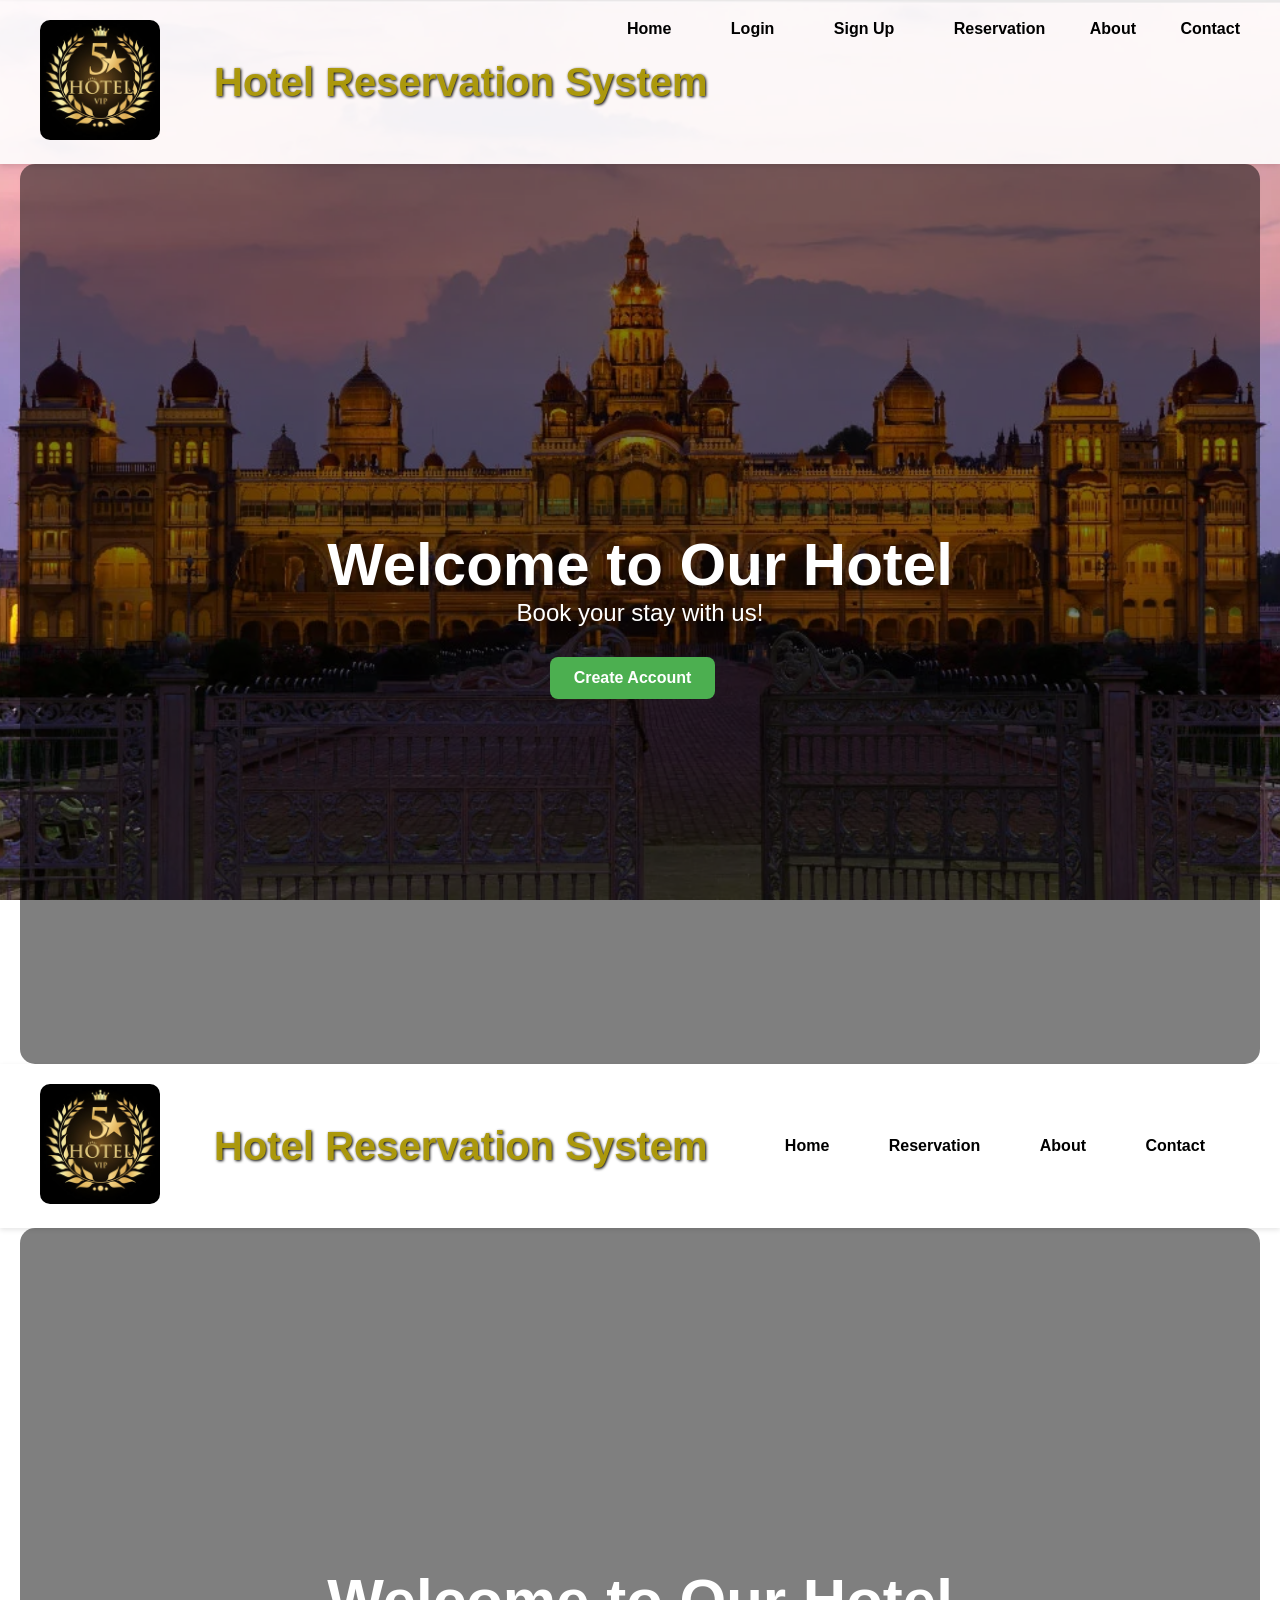
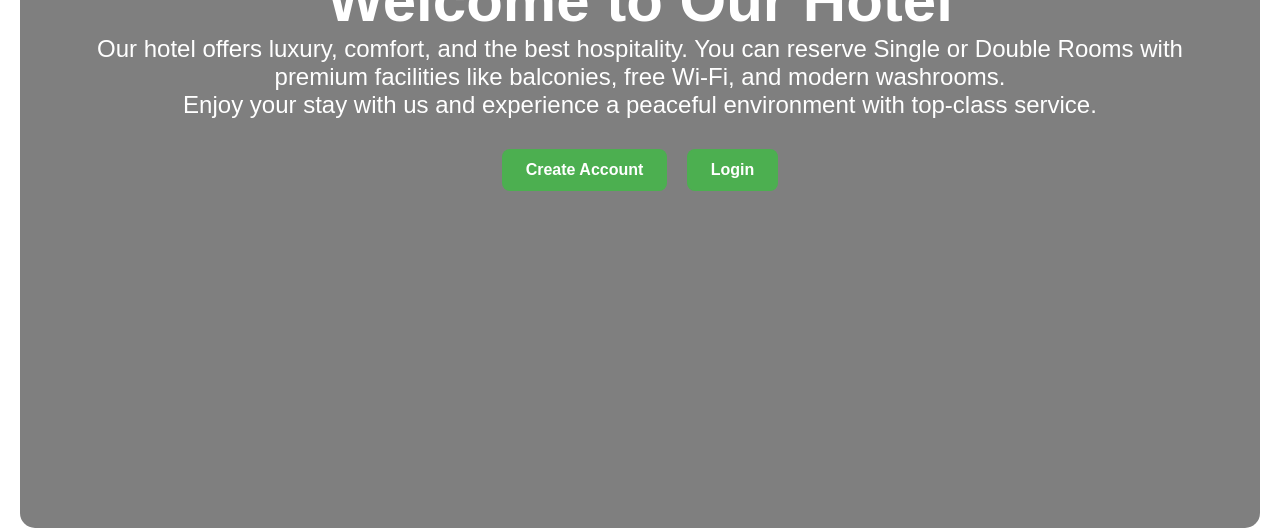
<file: Frontend/index.html>
<!DOCTYPE html>
<html lang="en">
<head>
    <meta charset="UTF-8">
    <meta name="viewport" content="width=device-width, initial-scale=1.0">
    <title>Hotel Reservation System</title>
    <link rel="stylesheet" href="style.css">
</head>
<body>

    <!-- Navigation Bar -->
    <div class="navbar">
        <!-- Logo -->
        <div class="logo">
            <img src="logo2.jpg" alt="Hotel Logo">
        </div>

        <!-- Title -->
        <div class="title">
            Hotel Reservation System
        </div>
        
        <!-- Navigation Links -->
        <div class="nav-links" style="position: absolute; top: 20px; right: 20px;">
            <a href="home.html" class="login-btn" style="margin-right: 15px; text-decoration: none; font-weight: bold;">Home</a>
            <a href="login.html" class="login-btn" style="margin-right: 15px; text-decoration: none; font-weight: bold;">Login</a>
            <a href="signup.html" class="login-btn" style="margin-right: 15px; text-decoration: none; font-weight: bold;">Sign Up</a>
            <a href="reservation.html" class="login-btn" style="text-decoration: none; font-weight: bold;">Reservation</a>
            <a href="about.html" class="login-btn" style="text-decoration: none; font-weight: bold;">About</a>
            <a href="contact.html" class="login-btn" style="text-decoration: none; font-weight: bold;">Contact</a>
        </div>
    </div>

    <!-- Main Content -->
    <div class="container">
        <h1>Welcome to Our Hotel</h1>
        <p>Book your stay with us!</p>
        <div style="margin-top: 20px;">
            <a href="signup.html" class="select-btn" style="margin-right: 15px;">Create Account</a>
    
        </div>
    </div>

</body>
</html>



<!DOCTYPE html>
<html lang="en">
<head>
    <meta charset="UTF-8">
    <meta name="viewport" content="width=device-width, initial-scale=1.0">
    <title>Home - Hotel Reservation System</title>
    <link rel="stylesheet" href="style.css">
</head>
<body>
     <!-- Navbar -->
    <div class="navbar">
        <div class="logo">
            <img src="logo2.jpg" alt="Hotel Logo">
        </div>
        <div class="title">
            Hotel Reservation System
        </div>
        <div class="nav-links">
             <a href="home.html" class="login-btn" style="margin-right: 15px; text-decoration: none; font-weight: bold;">Home</a>
            
            <a href="reservation.html" class="login-btn" style="margin-right: 15px; text-decoration: none; font-weight: bold;">Reservation</a>
              <a href="about.html" class="login-btn" style="margin-right: 15px; text-decoration: none; font-weight: bold;">About</a>
              <a href="contact.html" class="login-btn" style="margin-right: 15px; text-decoration: none; font-weight: bold;">Contact</a>
        </div>
    </div>

    <div class="container">
        <h1>Welcome to Our Hotel</h1>
        <p>Our hotel offers luxury, comfort, and the best hospitality. You can reserve Single or Double Rooms with premium facilities like balconies, free Wi-Fi, and modern washrooms.</p>
        <p>Enjoy your stay with us and experience a peaceful environment with top-class service.</p>
        <!-- <img src="hotel mysore palace.webp" alt="Hotel View" style="width: 80%; height: auto; border-radius: 10px; margin-top: 20px;"> -->

          <div style="margin-top: 20px;">
            <a href="signup.html" class="select-btn" style="margin-right: 15px;">Create Account</a>
            <a href="login.html" class="select-btn">Login</a>
        </div>
    </div>
</body>
</html>
</file>
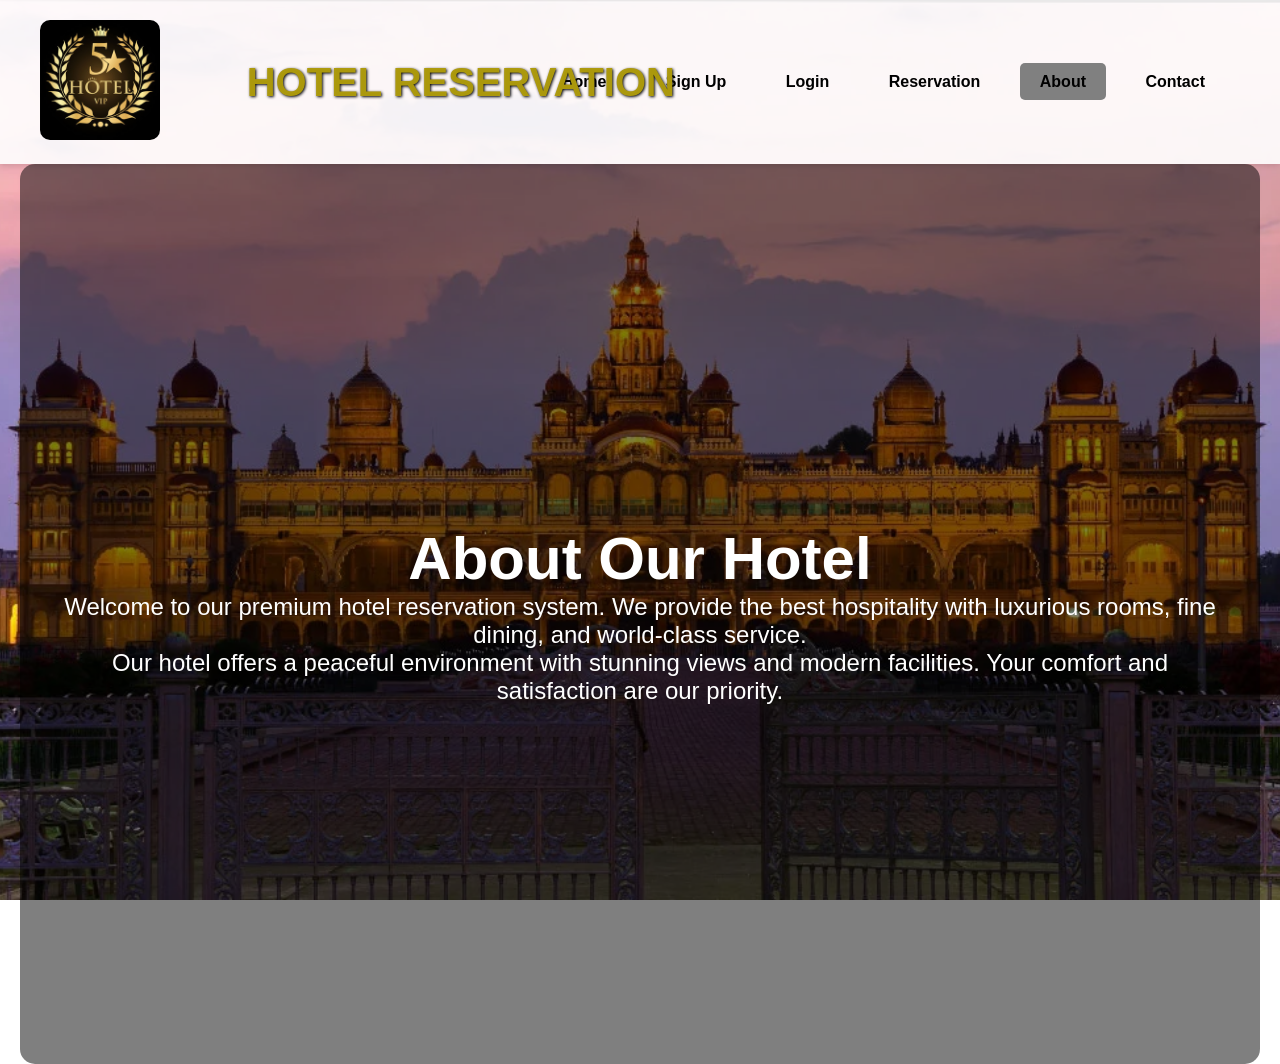
<file: Frontend/about.html>
<!DOCTYPE html>
<html lang="en">
<head>
    <meta charset="UTF-8">
    <meta name="viewport" content="width=device-width, initial-scale=1.0">
    <title>About - Hotel Reservation System</title>
    <link rel="stylesheet" href="style.css">
</head>
<body>
    <!-- Navbar -->
    <div class="navbar">
        <div class="logo">
            <img src="logo2.jpg" alt="Hotel Logo">
        </div>
        <div class="title">
            HOTEL RESERVATION
        </div>
        <div class="nav-links">
             <a href="home.html" class="login-btn" style="margin-right: 15px; text-decoration: none; font-weight: bold;">Home</a>
              <a href="signup.html" class="login-btn" style="margin-right: 15px; text-decoration: none; font-weight: bold;">Sign Up</a>
           <a href="login.html" class="login-btn" style="margin-right: 15px; text-decoration: none; font-weight: bold;">Login</a>
            <a href="reservation.html" class="login-btn" style="margin-right: 15px; text-decoration: none; font-weight: bold;">Reservation</a>
              <a href="about.html" class="login-btn" style="margin-right: 15px; text-decoration: none; font-weight: bold;background-color: gray;">About</a>
              <a href="contact.html" class="login-btn" style="margin-right: 15px; text-decoration: none; font-weight: bold;">Contact</a>
        </div>
    </div>
    <div class="container">
        <h1>About Our Hotel</h1>
        <p>Welcome to our premium hotel reservation system. We provide the best hospitality with luxurious rooms, fine dining, and world-class service.</p>
        <p>Our hotel offers a peaceful environment with stunning views and modern facilities. Your comfort and satisfaction are our priority.</p>
    </div>
</body>
</html>
</file>
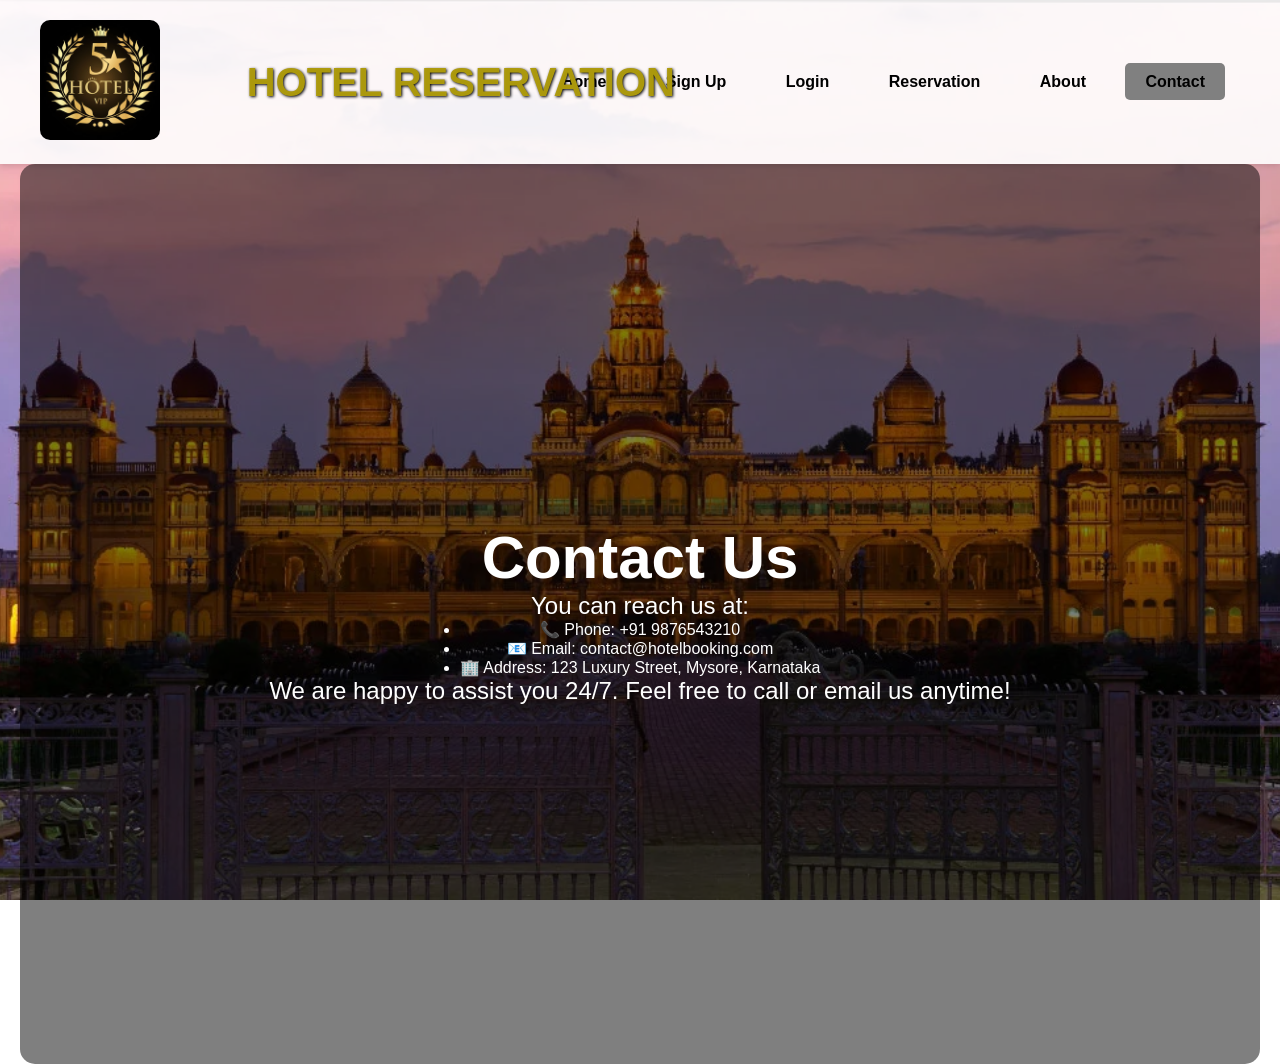
<file: Frontend/contact.html>
<!DOCTYPE html>
<html lang="en">
<head>
    <meta charset="UTF-8">
    <meta name="viewport" content="width=device-width, initial-scale=1.0">
    <title>Contact - Hotel Reservation System</title>
    <link rel="stylesheet" href="style.css">
</head>
<body>
     <!-- Navbar -->
    <div class="navbar">
        <div class="logo">
            <img src="logo2.jpg" alt="Hotel Logo">
        </div>
        <div class="title">
            HOTEL RESERVATION
        </div>
        <div class="nav-links">
             <a href="home.html" class="login-btn" style="margin-right: 15px; text-decoration: none; font-weight: bold;">Home</a>
              <a href="signup.html" class="login-btn" style="margin-right: 15px; text-decoration: none; font-weight: bold;">Sign Up</a>
           <a href="login.html" class="login-btn" style="margin-right: 15px; text-decoration: none; font-weight: bold;">Login</a>
            <a href="reservation.html" class="login-btn" style="margin-right: 15px; text-decoration: none; font-weight: bold;">Reservation</a>
              <a href="about.html" class="login-btn" style="margin-right: 15px; text-decoration: none; font-weight: bold;">About</a>
              <a href="contact.html" class="login-btn" style="margin-right: 15px; text-decoration: none; font-weight: bold;background-color: gray;">Contact</a>
        </div>
    </div>

    <div class="container">
        <h1>Contact Us</h1>
        <p>You can reach us at:</p>
        <ul>
            <li>📞 Phone: +91 9876543210</li>
            <li>📧 Email: contact@hotelbooking.com</li>
            <li>🏢 Address: 123 Luxury Street, Mysore, Karnataka</li>
        </ul>
        <p>We are happy to assist you 24/7. Feel free to call or email us anytime!</p>
    </div>
</body>
</html>
</file>
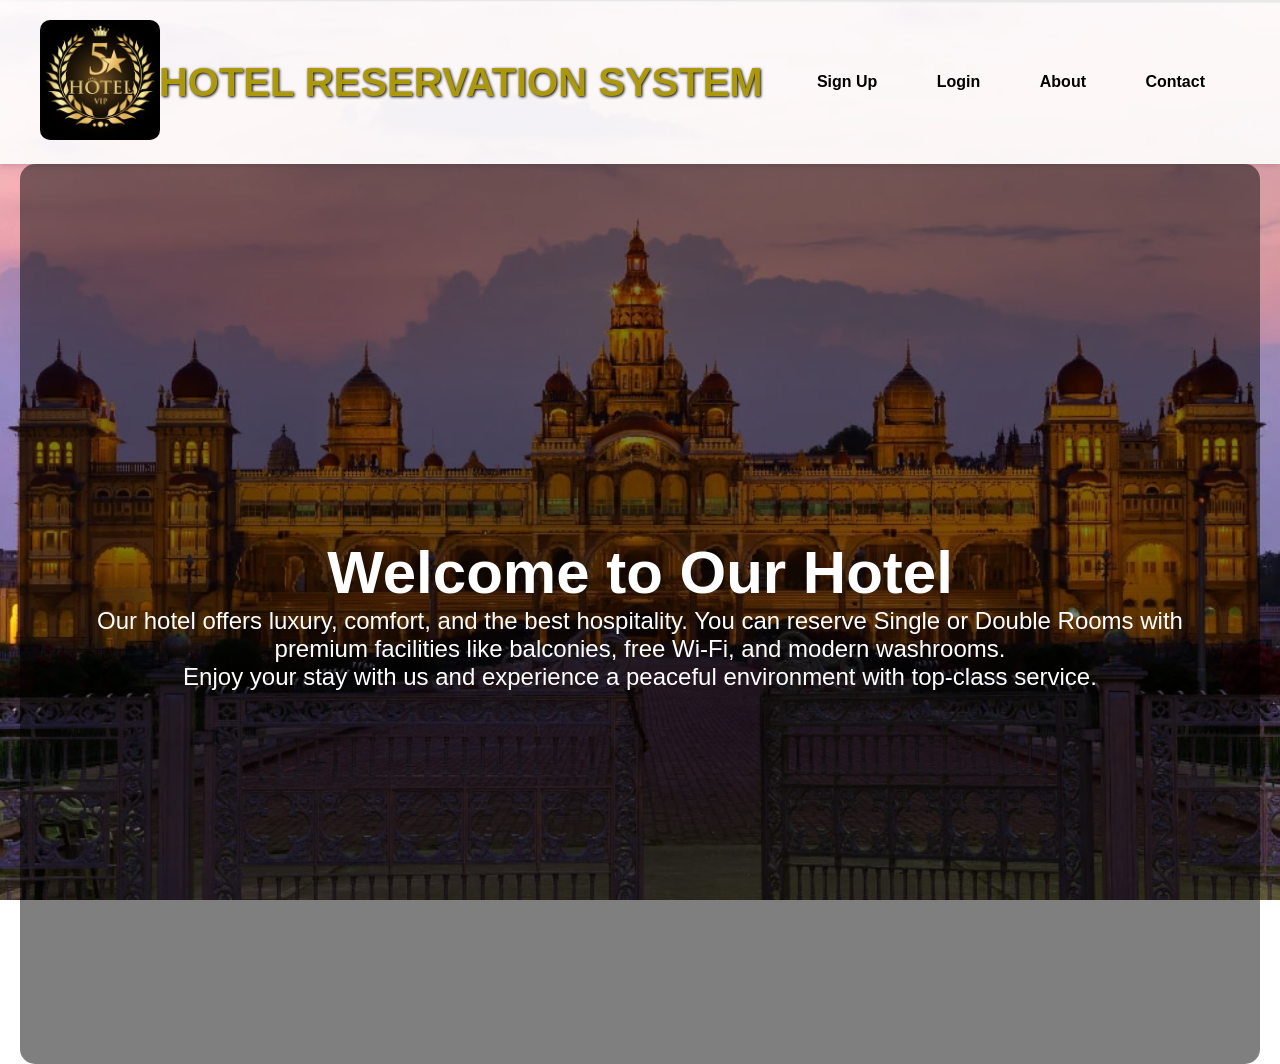
<file: Frontend/home.html>
<!DOCTYPE html>
<html lang="en">
<head>
    <meta charset="UTF-8">
    <meta name="viewport" content="width=device-width, initial-scale=1.0">
    <title>Home - Hotel Reservation System</title>
    <link rel="stylesheet" href="style.css">
</head>
<body>
     <!-- Navbar -->
    <div class="navbar">
        <div class="logo">
            <img src="logo2.jpg" alt="Hotel Logo">
        </div>
        <div class="title">
            HOTEL RESERVATION SYSTEM
        </div>
        <div class="nav-links">
             
             <a href="signup.html" class="login-btn" style="margin-right: 15px; text-decoration: none; font-weight: bold;">Sign Up</a>
           <a href="login.html" class="login-btn" style="margin-right: 15px; text-decoration: none; font-weight: bold;">Login</a>
              <a href="about.html" class="login-btn" style="margin-right: 15px; text-decoration: none; font-weight: bold;">About</a>
              <a href="contact.html" class="login-btn" style="margin-right: 15px; text-decoration: none; font-weight: bold;">Contact</a>
        </div>
    </div>

    <div class="container">
        <h1>Welcome to Our Hotel</h1>
        <p>Our hotel offers luxury, comfort, and the best hospitality. You can reserve Single or Double Rooms with premium facilities like balconies, free Wi-Fi, and modern washrooms.</p>
        <p>Enjoy your stay with us and experience a peaceful environment with top-class service.</p>
        <!-- <img src="hotel mysore palace.webp" alt="Hotel View" style="width: 80%; height: auto; border-radius: 10px; margin-top: 20px;"> -->

         
    </div>
</body>
</html>
</file>
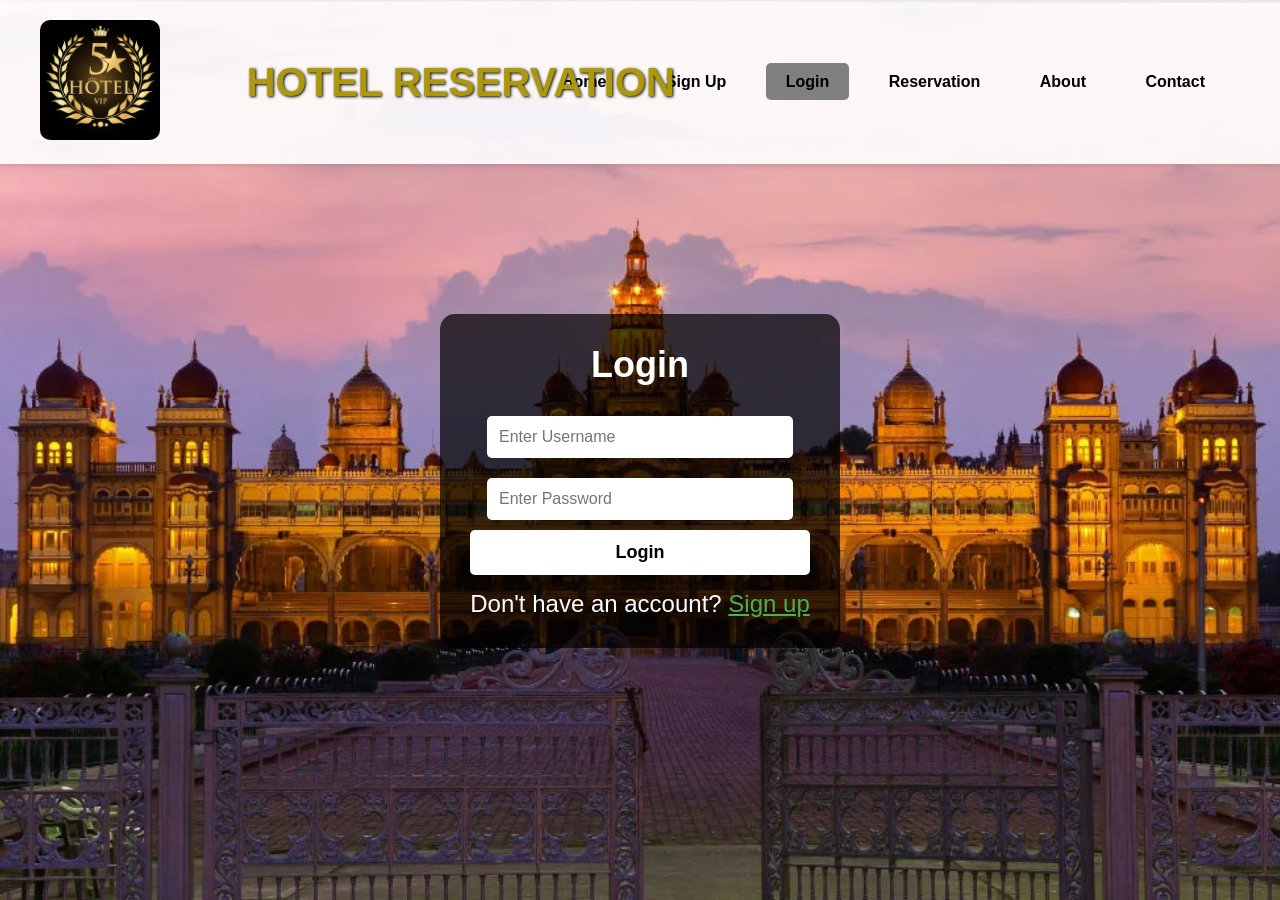
<file: Frontend/login.html>
<!DOCTYPE html>
<html lang="en">
<head>
    <meta charset="UTF-8">
    <meta name="viewport" content="width=device-width, initial-scale=1.0">
    <title>Login - Hotel Reservation System</title>
    <link rel="stylesheet" href="style.css">
</head>
<body>

    <!-- Navbar -->
    <div class="navbar">
        <div class="logo">
            <img src="logo2.jpg" alt="Hotel Logo">
        </div>
        <div class="title">
            HOTEL RESERVATION
        </div>
        <div class="nav-links">
            <a href="home.html" class="login-btn" style="margin-right: 15px; text-decoration: none; font-weight: bold;">Home</a>
             <a href="signup.html" class="login-btn" style="margin-right: 15px; text-decoration: none; font-weight: bold;">Sign Up</a>
            <a href="login.html" class="login-btn" style="margin-right: 15px; text-decoration: none; font-weight: bold; background-color: gray;">Login</a>
            <a href="reservation.html" class="login-btn" style="margin-right: 15px; text-decoration: none; font-weight: bold;">Reservation</a>
            <a href="about.html" class="login-btn" style="margin-right: 15px; text-decoration: none; font-weight: bold;">About</a>
            <a href="contact.html" class="login-btn" style="margin-right: 15px; text-decoration: none; font-weight: bold;">Contact</a>
        </div>
    </div>
   

   <!-- Login Form -->
<div class="login-container">
    <h2>Login</h2>
    <form id="loginForm">
        <input type="text" id="username" placeholder="Enter Username" required>
        <input type="password" id="password" placeholder="Enter Password" required>
        <button type="submit">Login</button>
    </form>
    <p style="margin-top: 15px;">
        Don't have an account? <a href="signup.html" style="color: #4CAF50;">Sign up</a>
    </p>
</div>

<script>
document.getElementById("loginForm").addEventListener("submit", async function(e) {
    e.preventDefault();

    const username = document.getElementById("username").value.trim();
    const password = document.getElementById("password").value.trim();

    if (!username || !password) {
        alert("Please enter both username and password.");
        return;
    }

    try {
        const response = await fetch("http://localhost:4000/api/auth/login", {
            method: "POST",
            headers: { "Content-Type": "application/json" },
            body: JSON.stringify({ username, password })
        });

        const data = await response.json();

        if (response.ok) {
            alert("✅ Login successful!");
            localStorage.setItem("token", data.token);
            localStorage.setItem("username", username);
            window.location.href = "reservation.html";
        } else {
            alert("❌ " + data.message);
        }
    } catch (err) {
        alert("Error connecting to server.");
    }
});
</script>

</body>
</html>
</file>
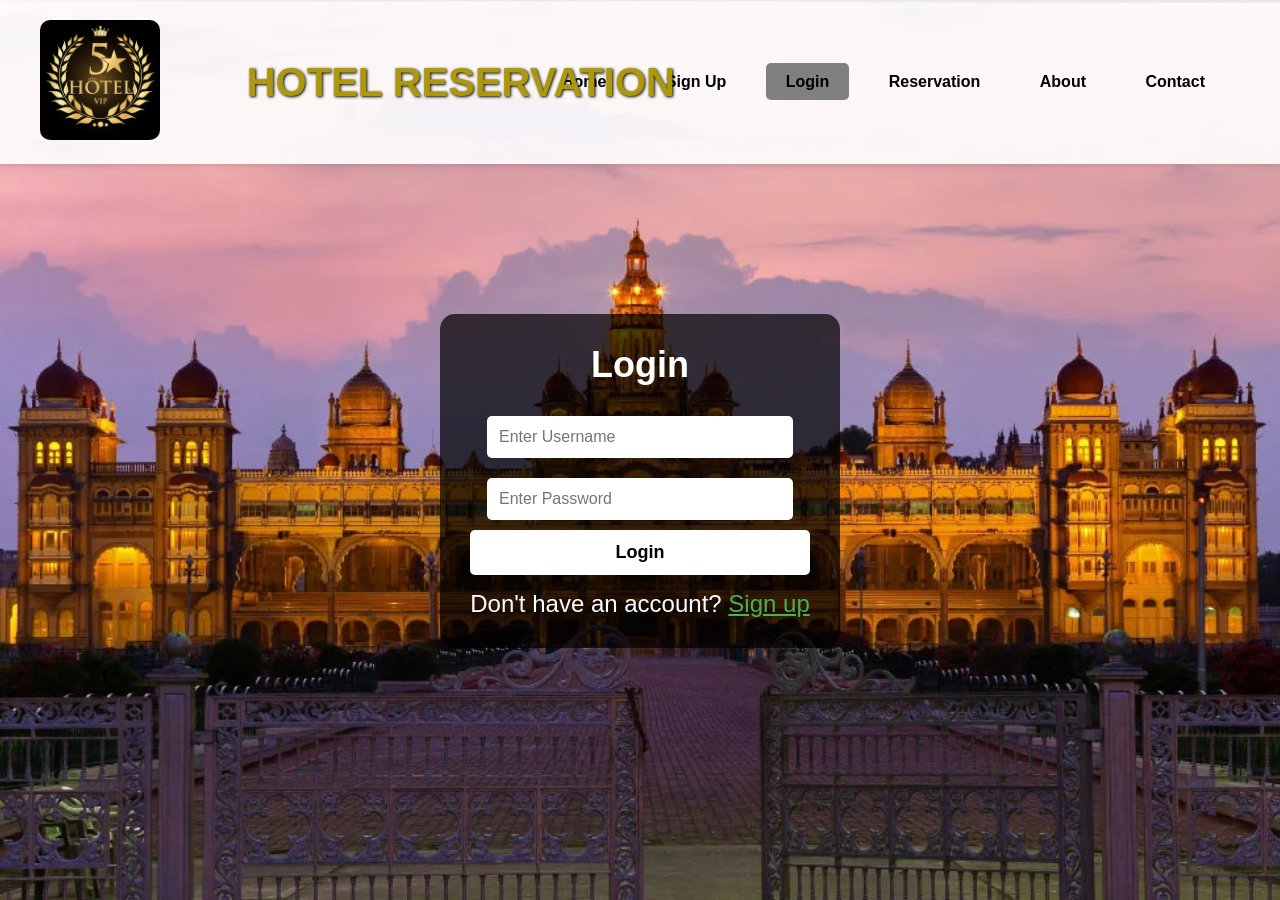
<file: Frontend/reservation.html>
<!DOCTYPE html>
<html lang="en">

<head>
    <meta charset="UTF-8">
    <meta name="viewport" content="width=device-width, initial-scale=1.0">
    <title>Reservation - Hotel Reservation System</title>
    <link rel="stylesheet" href="style.css">
   
</head>

<body>

      <!-- Navbar -->
    <div class="navbar">
        <div class="logo">
            <img src="logo2.jpg" alt="Hotel Logo">
        </div>
        <div class="title">
            HOTEL RESERVATION
        </div>
        <div class="nav-links">
             <a href="home.html" class="login-btn" style="margin-right: 15px; text-decoration: none; font-weight: bold;">Home</a>
              <a href="signup.html" class="login-btn" style="margin-right: 15px; text-decoration: none; font-weight: bold;">Sign Up</a>
           <a href="login.html" class="login-btn" style="margin-right: 15px; text-decoration: none; font-weight: bold;">Login</a>
            <a href="reservation.html" class="login-btn" style="margin-right: 15px; text-decoration: none; font-weight: bold;">Reservation</a>
              <a href="about.html" class="login-btn" style="margin-right: 15px; text-decoration: none; font-weight: bold;">About</a>
              <a href="contact.html" class="login-btn" style="margin-right: 15px; text-decoration: none; font-weight: bold;">Contact</a>
        </div>
    </div>

        
    
    
   <!-- Small Logout Button Below Navbar -->
<div style="text-align: left; margin: 10px 20px;">
    <button onclick="logout()" 
            style="padding: 6px 12px; 
                   font-size: 14px; 
                   background-color: red; 
                   color: white; 
                   border: none; 
                   border-radius: 5px; 
                   cursor: pointer;">
        Logout
    </button>
</div>



   <div class="search-bar-container">
    <h5>Check Room Availability</h5>
    <div class="search-box-wrapper">
        <span class="search-icon">🔍</span>
        <input type="text" id="searchInput" class="search-input" placeholder="Search room type" onkeyup="filterRooms()">
    </div>
</div>



    <!-- Room Selection -->
    <div style="text-align: center; margin-top: 10px;">
        <h1>Bookings</h1>
        <h2>Select Your Room</h2>
    </div>

   <div style="overflow-x: auto; white-space: nowrap; padding: 20px;">
  <div style="display: flex; gap: 30px; min-width: max-content;">
    
    <!-- Single Room -->
    <div style="border: 1px solid #ccc; padding: 20px; border-radius: 10px; width: 300px; background-color: goldenrod; display: inline-block;">
        <h2 class="room-title">Single Room</h2>
        <img src="single.jpeg" alt="Single Room" style="width: 100%; border-radius: 10px;">
        <h3>Single Room - ₹500 / Day</h3>
        <ul style="text-align: left;">
            <li>1 Single Bed</li>
            <li>Private Balcony</li>
            <li>Attached Washroom</li>
            <li>Free Wi-Fi</li>
            <li>Max Guest:2</li>
        </ul>
        
        <a href="#reservationForm" onclick="selectRoom('Single Room')" style="text-decoration: none; color: white; background-color: #4CAF50; padding: 10px 20px; border-radius: 5px; display: inline-block; margin-top: 10px;">Select</a>
    </div>

    <!-- Double Room -->
    <div style="border: 1px solid #ccc; padding: 20px; border-radius: 10px; width: 300px; background-color: goldenrod; display: inline-block;">
        <h2 class="room-title">Double Room</h2>
        <img src="double2.jpg" alt="Double Room" style="width: 100%; border-radius: 10px;">
        <h3>Double Room - ₹1000 / Day</h3>
        <ul style="text-align: left;">
            <li>2 Double Beds</li>
            <li>Private Balcony</li>
            <li>Luxury Washroom</li>
            <li>Free Wi-Fi & Breakfast</li>
            <li>Max Guest:4</li>
        </ul>
        <a href="#reservationForm" onclick="selectRoom('Double Room')" style="text-decoration: none; color: white; background-color: #4CAF50; padding: 10px 20px; border-radius: 5px; display: inline-block; margin-top: 10px;">Select</a>
    </div>

    <!-- Deluxe Room -->
    <div style="border: 1px solid #ccc; padding: 20px; border-radius: 10px; width: 300px; background-color: goldenrod; display: inline-block;">
        <h2 class="room-title">Deluxe Room</h2>
        <img src="suite room.jpg" alt="Deluxe Room" style="width: 100%; border-radius: 10px;">
        <h3>Deluxe Room - ₹1500 / Day</h3>
        <ul style="text-align: left;">
            <li>1 King Bed</li>
            <li>Private Balcony</li>
            <li>Luxury Bathroom</li>
            <li>Mini Bar & Free Wi-Fi</li>
            <li>Max Guest:2</li>
        </ul>
        <a href="#reservationForm" onclick="selectRoom('Deluxe Room')" style="text-decoration: none; color: white; background-color: #4CAF50; padding: 10px 20px; border-radius: 5px; display: inline-block; margin-top: 10px;">Select</a>
    </div>

    <!-- Suite Room -->
    <div style="border: 1px solid #ccc; padding: 20px; border-radius: 10px; width: 300px; background-color: goldenrod; display: inline-block;">
        <h2 class="room-title">Suite Room</h2>
        <img src="deluxe.jpg" alt="Suite Room" style="width: 100%; border-radius: 10px;">
        <h3>Suite Room - ₹2500 / Day</h3>
        <ul style="text-align: left;">
            <li>2 King Beds</li>
            <li>Living Area + Balcony</li>
            <li>Luxury Bath + Jacuzzi</li>
            <li>TV, Wi-Fi, Breakfast</li>
            <li>Max Guest:4</li>
        </ul>
        <a href="#reservationForm" onclick="selectRoom('Suite Room')" style="text-decoration: none; color: white; background-color: #4CAF50; padding: 10px 20px; border-radius: 5px; display: inline-block; margin-top: 10px;">Select</a>
    </div>

    <!-- Family Room -->
    <div style="border: 1px solid #ccc; padding: 20px; border-radius: 10px; width: 300px; background-color: goldenrod; display: inline-block;">
        <h2 class="room-title">Family Room</h2>
        <img src="family room.jpg" alt="Family Room" style="width: 100%; border-radius: 10px;">
        <h3>Family Room - ₹2500 / Day</h3>
        <ul style="text-align: left;">
            <li>2 Double Beds</li>
            <li>Spacious Living</li>
            <li>Kids Play Area</li>
            <li>TV, Free Wi-Fi, Breakfast</li>
            <li>Max Guest:8</li>
        </ul>
        <a href="#reservationForm" onclick="selectRoom('Family Room')" style="text-decoration: none; color: white; background-color: #4CAF50; padding: 10px 20px; border-radius: 5px; display: inline-block; margin-top: 10px;">Select</a>
    </div>

  </div>
</div>


<!-- Reservation Page -->
<div style="max-width: 500px; margin: 50px auto; padding: 20px; background: rgba(255, 255, 255, 0.8); border-radius: 10px;">
  <h2 style="text-align: center;">Reservation Form</h2>
  
  <!-- ✅ Only form has id="reservationForm" -->
  <form id="reservationForm">
    <input type="text" id="fullName" placeholder="Full Name" required style="width: 100%; padding: 10px; margin-bottom: 10px;">
    <input type="text" id="contactNumber" placeholder="Contact Number" required style="width: 100%; padding: 10px; margin-bottom: 10px;">
    <input type="email" id="email" placeholder="Email" required style="width: 100%; padding: 10px; margin-bottom: 10px;">
    
    <label>Check-in Date:</label>
    <input type="date" id="checkIn" required style="width: 100%; padding: 10px; margin-bottom: 10px;">
    
    <label>Check-out Date:</label>
    <input type="date" id="checkOut" required style="width: 100%; padding: 10px; margin-bottom: 10px;">
    
    <input type="number" id="guests" placeholder="Number of Guests" required style="width: 100%; padding: 10px; margin-bottom: 10px;">
    
    <label>Room Type:</label>
    <input type="text" id="roomType" readonly style="width: 100%; padding: 10px; margin-bottom: 10px;">

    <button type="submit" style="width: 100%; padding: 10px; background: #4CAF50; color: white; border: none; border-radius: 5px; cursor: pointer;">Reserve Now</button>
  </form>
</div>

<!-- 🟢 Protect reservation page -->
<script>
  if (!localStorage.getItem("token")) {
    alert("You must be logged in to view this page.");
    window.location.href = "login.html";
  }
</script>

<!-- 🟢 Room Prices + Guest Limits -->
<script>
  const roomPrices = {
    "Single Room": 500,
    "Double Room": 1000,
    "Deluxe Room": 1500,
    "Suite Room": 2500,
    "Family Room": 2500
  };

  const roomGuestLimits = {
    "Single Room": 2,
    "Double Room": 4,
    "Deluxe Room": 2,
    "Suite Room": 4,
    "Family Room": 8
  };

  function selectRoom(roomType) {
    document.getElementById('roomType').value = roomType;
    document.getElementById('reservationForm').scrollIntoView({ behavior: 'smooth' });
  }
</script>

<!-- 🟢 Submit reservation to backend with validation -->
<script>
document.getElementById("reservationForm").addEventListener("submit", async function(e) {
  e.preventDefault();

  const token = localStorage.getItem("token");
  if (!token) {
    alert("Please login first.");
    window.location.href = "login.html";
    return;
  }

  const checkIn = new Date(document.getElementById('checkIn').value);
  const checkOut = new Date(document.getElementById('checkOut').value);
  const guests = parseInt(document.getElementById('guests').value, 10);
  const roomType = document.getElementById('roomType').value;

  // 🛑 Validate dates
  if (checkOut <= checkIn) {
    alert("Check-out date must be after check-in date.");
    return;
  }

  // 🛑 Validate guest count
  const maxGuests = roomGuestLimits[roomType] || 0;
  if (guests > maxGuests) {
    alert(`${roomType} allows a maximum of ${maxGuests} guest(s). Please reduce the number of guests.`);
    return;
  }

  const payload = {
    fullName: document.getElementById('fullName').value,
    contactNumber: document.getElementById('contactNumber').value,
    email: document.getElementById('email').value,
    checkIn: document.getElementById('checkIn').value,
    checkOut: document.getElementById('checkOut').value,
    guests,
    roomType
  };

  try {
    const res = await fetch("http://localhost:4000/api/reservations", {
      method: "POST",
      headers: {
        "Content-Type": "application/json",
        "Authorization": "Bearer " + token
      },
      body: JSON.stringify(payload)
    });

    const data = await res.json();
    if (res.ok) {
      alert("✅ Reservation saved to database! Reservation ID: " + data.id);
      this.reset();
    } else {
      alert("❌ " + (data.message || "Reservation failed"));
    }
  } catch (err) {
    alert("⚠️ Can’t reach the server. Is the backend running?");
  }
});
</script>

<!-- 🟢 Logout function -->
<script>
  function logout() {
    localStorage.removeItem('token');
    localStorage.removeItem('username');
    window.location.href = 'login.html';
  }
</script>



</body>

</html>
</file>
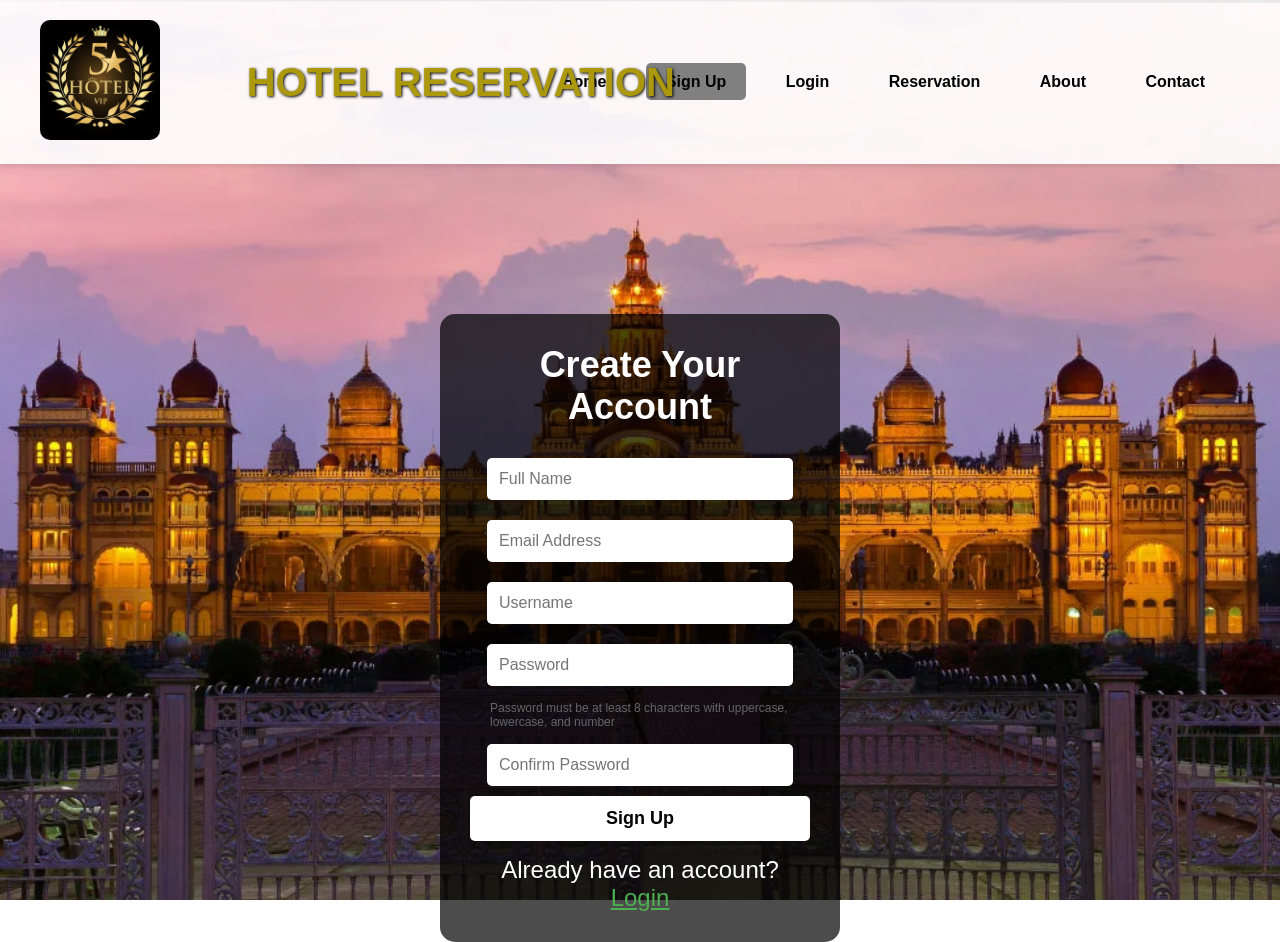
<file: Frontend/signup.html>
<!DOCTYPE html>
<html lang="en">
<head>
    <meta charset="UTF-8">
    <meta name="viewport" content="width=device-width, initial-scale=1.0">
    <title>Sign Up - Hotel Reservation System</title>
    <link rel="stylesheet" href="style.css">
    <style>
        .password-requirements {
            font-size: 12px;
            color: #666;
            margin-top: 5px;
            text-align: left;
            max-width: 300px;
            margin: 5px auto;
        }
    </style>
</head>
<body>

    <!-- Navbar -->
    <div class="navbar">
        <div class="logo">
            <img src="logo2.jpg" alt="Hotel Logo">
        </div>
        <div class="title">
            HOTEL RESERVATION
        </div>
        <div class="nav-links">
            <a href="home.html" class="login-btn" style="margin-right: 15px; text-decoration: none; font-weight: bold;">Home</a>
            <a href="signup.html" class="login-btn" style="margin-right: 15px; text-decoration: none; font-weight: bold; background-color: gray;">Sign Up</a>
            <a href="login.html" class="login-btn" style="margin-right: 15px; text-decoration: none; font-weight: bold;">Login</a>
            <a href="reservation.html" class="login-btn" style="margin-right: 15px; text-decoration: none; font-weight: bold;">Reservation</a>
            <a href="about.html" class="login-btn" style="margin-right: 15px; text-decoration: none; font-weight: bold;">About</a>
            <a href="contact.html" class="login-btn" style="margin-right: 15px; text-decoration: none; font-weight: bold;">Contact</a>
        </div>
    </div>
   

   <!-- Sign Up Form -->
<div class="login-container">
    <h2>Create Your Account</h2>
    <form id="signupForm">
        <input type="text" id="fullName" placeholder="Full Name" required>
        <input type="email" id="email" placeholder="Email Address" required>
        <input type="text" id="username" placeholder="Username" required>
        <input type="password" id="password" placeholder="Password" required>
        <div class="password-requirements">
            Password must be at least 8 characters with uppercase, lowercase, and number
        </div>
        <input type="password" id="confirmPassword" placeholder="Confirm Password" required>
        <button type="submit">Sign Up</button>
    </form>
    <p style="margin-top: 15px;">
        Already have an account? <a href="login.html" style="color: #4CAF50;">Login</a>
    </p>
</div>

<script>
document.getElementById("signupForm").addEventListener("submit", async function(e) {
    e.preventDefault();

    const fullName = document.getElementById("fullName").value.trim();
    const email = document.getElementById("email").value.trim();
    const username = document.getElementById("username").value.trim();
    const password = document.getElementById("password").value;
    const confirmPassword = document.getElementById("confirmPassword").value;

    // Basic validation
    if (!fullName || !email || !username || !password || !confirmPassword) {
        alert("Please fill in all fields.");
        return;
    }

    // Email validation
    const emailRegex = /^[^\s@]+@[^\s@]+\.[^\s@]+$/;
    if (!emailRegex.test(email)) {
        alert("Please enter a valid email address.");
        return;
    }

    // Password validation
    const passwordRegex = /^(?=.*[a-z])(?=.*[A-Z])(?=.*\d).{8,}$/;
    if (!passwordRegex.test(password)) {
        alert("Password must be at least 8 characters long and contain uppercase, lowercase letters and a number.");
        return;
    }

    if (password !== confirmPassword) {
        alert("Passwords do not match.");
        return;
    }

    try {
        const response = await fetch("http://localhost:4000/api/auth/register", {
            method: "POST",
            headers: { "Content-Type": "application/json" },
            body: JSON.stringify({ fullName, email, username, password })
        });

        const data = await response.json();

        if (response.ok) {
            alert("✅ Account created successfully! You can now login.");
            window.location.href = "login.html";
        } else {
            alert("❌ " + data.message);
        }
    } catch (err) {
        alert("Error connecting to server. Please try again later.");
    }
});

// Real-time password validation
document.getElementById("password").addEventListener("input", function() {
    const password = this.value;
    const regex = /^(?=.*[a-z])(?=.*[A-Z])(?=.*\d).{8,}$/;
    
    if (password.length > 0 && !regex.test(password)) {
        this.style.borderColor = "red";
    } else {
        this.style.borderColor = "";
    }
});

// Confirm password validation
document.getElementById("confirmPassword").addEventListener("input", function() {
    const password = document.getElementById("password").value;
    const confirmPassword = this.value;
    
    if (confirmPassword.length > 0 && password !== confirmPassword) {
        this.style.borderColor = "red";
    } else {
        this.style.borderColor = "";
    }
});
</script>

</body>
</html>
</file>
<file: Frontend/style.css>
/* Reset */
* {
    margin: 0;
    padding: 0;
    box-sizing: border-box;
}

html, body {
    width: 100%;
    height: 100%;
}

body {
    margin: 0;
    font-family: Arial, sans-serif;
    background-image: url('hotel mysore palace.webp');
    background-size: cover;
    background-position: center;
    background-repeat: no-repeat;
    background-attachment: fixed;
    color: white;
    min-height: 100vh;
}

/* Navbar Styling */
.navbar {
    display: flex;
    align-items: center;
    justify-content: space-between; /* Logo, title, login */
    padding: 20px 40px;
    background-color: rgba(255, 255, 255, 0.9);
    box-shadow: 0 2px 5px rgba(0,0,0,0.1);
    position: relative; /* Important to center title */
}

/* Centered Title Styling */
.navbar .title {
    position: absolute;
    left: 36%;
    transform: translateX(-50%);
    font-size: 40px;
    font-weight: bold;
    color: rgba(173, 154, 12, 0.99);
    /* margin-right:10px; */
    text-shadow: 1px 1px 3px rgb(0, 0, 3); /* Optional glow effect */
}

/* Logo Styling */
.logo img {
    width: 120px;
    height: auto;
    border-radius: 10px;
}

/* Login Button Styling */
.login-btn {
    background: none;
    color: black;
    padding: 10px 20px;
    text-decoration: none;
    border-radius: 5px;
    font-weight: bold;
    transition: background-color 0.3s ease;
}

.login-btn:hover {
    background-color: #ddd;
}

/* Center Content */
.container {
    height: 100vh;
    display: flex;
    justify-content: center;
    align-items: center;
    flex-direction: column;
    text-align: center;
    background: rgba(0, 0, 0, 0.5);
    margin: 0 20px;
    border-radius: 15px;
    padding: 40px;
}

h1 {
    font-size: 60px;
}

p {
    font-size: 24px;
}

/* Login Page Styles */
.login-container {
    width: 400px;
    margin: 150px auto;
    background: rgba(0, 0, 0, 0.7);
    padding: 30px;
    border-radius: 15px;
    text-align: center;
    color: white;
}

.login-container h2 {
    font-size: 36px;
    margin-bottom: 20px;
}

.login-container input {
    width: 90%;
    padding: 12px;
    margin: 10px 0;
    border: none;
    border-radius: 5px;
    font-size: 16px;
}

.login-container button {
    width: 100%;
    padding: 12px;
    border: none;
    background-color: #ffffff;
    color: #000000;
    font-size: 18px;
    border-radius: 5px;
    cursor: pointer;
    font-weight: bold;
    transition: background-color 0.3s ease;
}

.login-container button:hover {
    background-color: #ddd;
}

/* Page Heading Styling (for Reservation Page or other headings) */
h2.page-heading {
    text-align: center;
    margin-top: 120px;
    font-size: 30px;
    color: white;
}

/* Select Button Style */
.select-btn {
    text-decoration: none;
    color: white;
    background-color: #4CAF50;
    padding: 12px 24px;
    border-radius: 8px;
    display: inline-block;
    margin-top: 10px;
    font-size: 16px;
    font-weight: bold;
    transition: background-color 0.3s ease, transform 0.2s ease;
}

.select-btn:hover {
    background-color: #45a049;
    transform: scale(1.05);
    cursor: pointer;
}

    .search-bar-container {
        width: 250px;
        position: absolute;
        top: 170px; /* Adjust this based on your layout */
        right: 30px; /* Aligns it to the right */
        background-color: rgba(0, 0, 0, 0.7); 
        padding: 10px;
        border-radius: 10px;
        box-shadow: 0 2px 6px rgba(0, 0, 0, 0.1);
        z-index: 10;
    }

   

    .search-box-wrapper {
        position: relative;
    }

    .search-icon {
        position: absolute;
        top: 50%;
        left: 10px;
        transform: translateY(-50%);
        color: #aaa; /* Light gray icon */
        font-size: 14px;
        pointer-events: none;
    }

    .search-input {
        padding: 6px 8px 6px 28px; /* Space for icon */
        width: 90%;
        font-size: 12px;
        background-color: #ffffff;
        color: #333;
        border: 1px solid #ccc;
        border-radius: 5px;
        transition: 0.3s;
    }

    .search-input::placeholder {
        color: #bbb;
    }

    .search-input:focus {
        outline: none;
        border-color: #999;
        box-shadow: 0 0 5px rgba(0, 0, 0, 0.1);
    }
</file>
